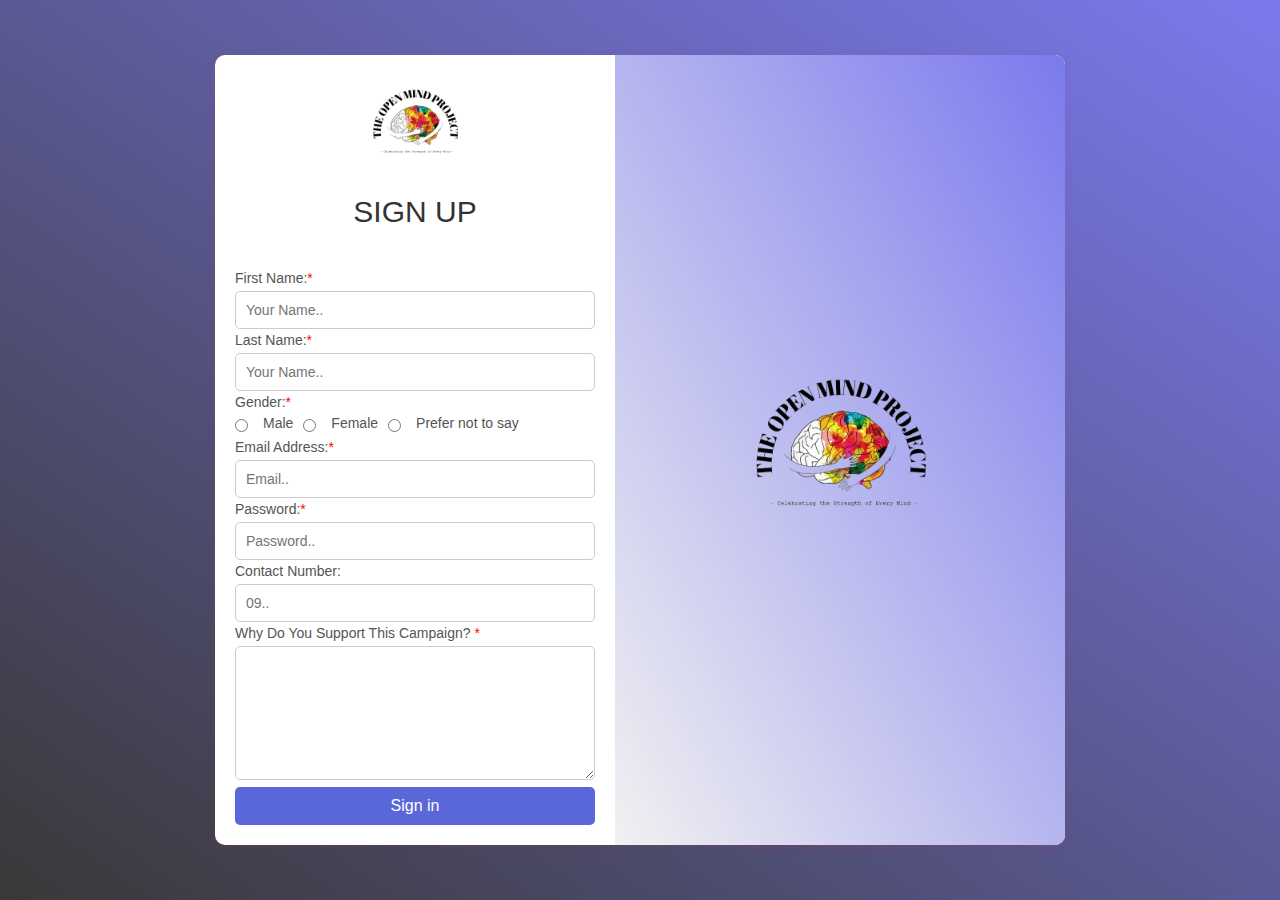
<file: index.html>
<!DOCTYPE html>
<html lang="en">
<head>
    <meta charset="UTF-8">
    <meta name="viewport" content="width=device-width, initial-scale=1.0">
    <title>Sign-Up Page</title>
    <link rel="stylesheet" href="style.css">
</head>
<body>
    <div class="container">
        <form id="login">
            <div class="signup">    
                <img src="images/logo.png" alt="nice">
                <legend id="title">SIGN UP</legend>
                <br>
                
                <div class="input-group">
                    <label for="username">First Name:<span class="required"></span></label>
                    <input type="text" id="username" name="username" onblur="usernameb()" placeholder="Your Name.." required>
                </div>

                <div class="input-group">
                    <label for="username2">Last Name:<span class="required"></span></label>
                    <input type="text" id="username2" name="username2" onblur="userName()" placeholder="Your Name.." required>
                </div>

                <div class="input-group">
                    <label>Gender:<span class="required"></span></label>
                    <div class="gender-options">
                        <input type="radio" id="gender1" name="gender" value="male" onblur="gendr()" required>
                        <label for="gender1">Male</label>
                        
                        <input type="radio" id="gender2" name="gender" value="female" onblur="gendr()" required>
                        <label for="gender2">Female</label>
                        
                        <input type="radio" id="gender3" name="gender" value="prefer_not_to_say" onblur="gendr()" required>
                        <label for="gender3">Prefer not to say</label>
                    </div>
                </div>
                
                <div class="input-group">
                    <label for="email">Email Address:<span class="required"></span></label>
                    <input type="email" id="email" name="email" onblur="emailb()" placeholder="Email.." required>
                </div>
                
                <div class="input-group">
                    <label for="password">Password:<span class="required"></span></label>
                    <input type="password" id="password" name="password" onblur="pword()" placeholder="Password.." required>
                </div>
                
                <div class="input-group">
                    <label for="contactnn">Contact Number:</label>
                    <input type="text" id="contactnn" name="contactnn" onblur="contactn()" placeholder="09..">
                </div>
                
                <div class="input-group">
                    <label for="interest">Why Do You Support This Campaign? <span class="required"></span></label>
                    <textarea name="interest" id="interest" cols="70" rows="7" onblur="comments()" required></textarea>
                </div>
                
                <div class="input-group">
                    <input type="submit" value="Sign in" id="end">
                </div>
            </div>
        </form>
        
        <div class="box">
            <img src="images/logo.png" alt="">
        </div>
    </div>
    
    <script>
        function usernameb() {
            var x = document.getElementById("username").value;
            if (x == "") {
                document.getElementById("username").style.borderColor = "red";
            } else {
                document.getElementById("username").style.borderColor = "green";
            }
        }
        function userName() {
            var x = document.getElementById("username2").value;
            if (x == "") {
                document.getElementById("username2").style.borderColor = "red";
            } else {
                document.getElementById("username2").style.borderColor = "green";
            }
        }
        function emailb() {
            var x = document.getElementById("email").value;
            if (x == "") {
                document.getElementById("email").style.borderColor = "red";
            } else {
                document.getElementById("email").style.borderColor = "green";
            }
        }
        function pword() {
            var x = document.getElementById("password").value;
            if (x == "") {
                document.getElementById("password").style.borderColor = "red";
            } else {
                document.getElementById("password").style.borderColor = "green";
            }
        }
        function adress() {
            var x = document.getElementById("HomeAddress").value;
            if (x == "") {
                document.getElementById("HomeAddress").style.borderColor = "red";
            } else {
                document.getElementById("HomeAddress").style.borderColor = "green";
            }
        }
        function comments() {
            var x = document.getElementById("interest").value;
            if (x == "") {
                document.getElementById("interest").style.borderColor = "red";
            } else {
                document.getElementById("interest").style.borderColor = "green";
            }
        }
        function gendr() {
            var genderOptions = document.querySelectorAll('input[name="gender"]');
            var selected = Array.from(genderOptions).some(option => option.checked);
            genderOptions.forEach(option => {
                option.style.borderColor = selected ? "green" : "red";
            });
        }
        function contactn() {
            var x = document.getElementById("contactnn").value;
            if (x == "") {
                document.getElementById("contactnn").style.borderColor = "red";
            } else {
                document.getElementById("contactnn").style.borderColor = "green";
            }
        }
        
        document.getElementById("login").addEventListener("submit", function(event) {
            event.preventDefault();
            var firstName = document.getElementById("username").value;
            var lastName = document.getElementById("username2").value;
            var sex = document.querySelector('input[name="gender"]:checked').value;
            var email = document.getElementById("email").value;
            var contactn = document.getElementById("contactnn").value;
            var supportReason = document.getElementById("interest").value;

            localStorage.setItem("firstName", firstName);
            localStorage.setItem("lastName", lastName);
            localStorage.setItem("sex", sex);
            localStorage.setItem("email", email);
            localStorage.setItem("contactn", contactn);
            localStorage.setItem("supportReason", supportReason);

            window.location.href = "profile.html";
        });
    </script>
</body>
</html>
</file>
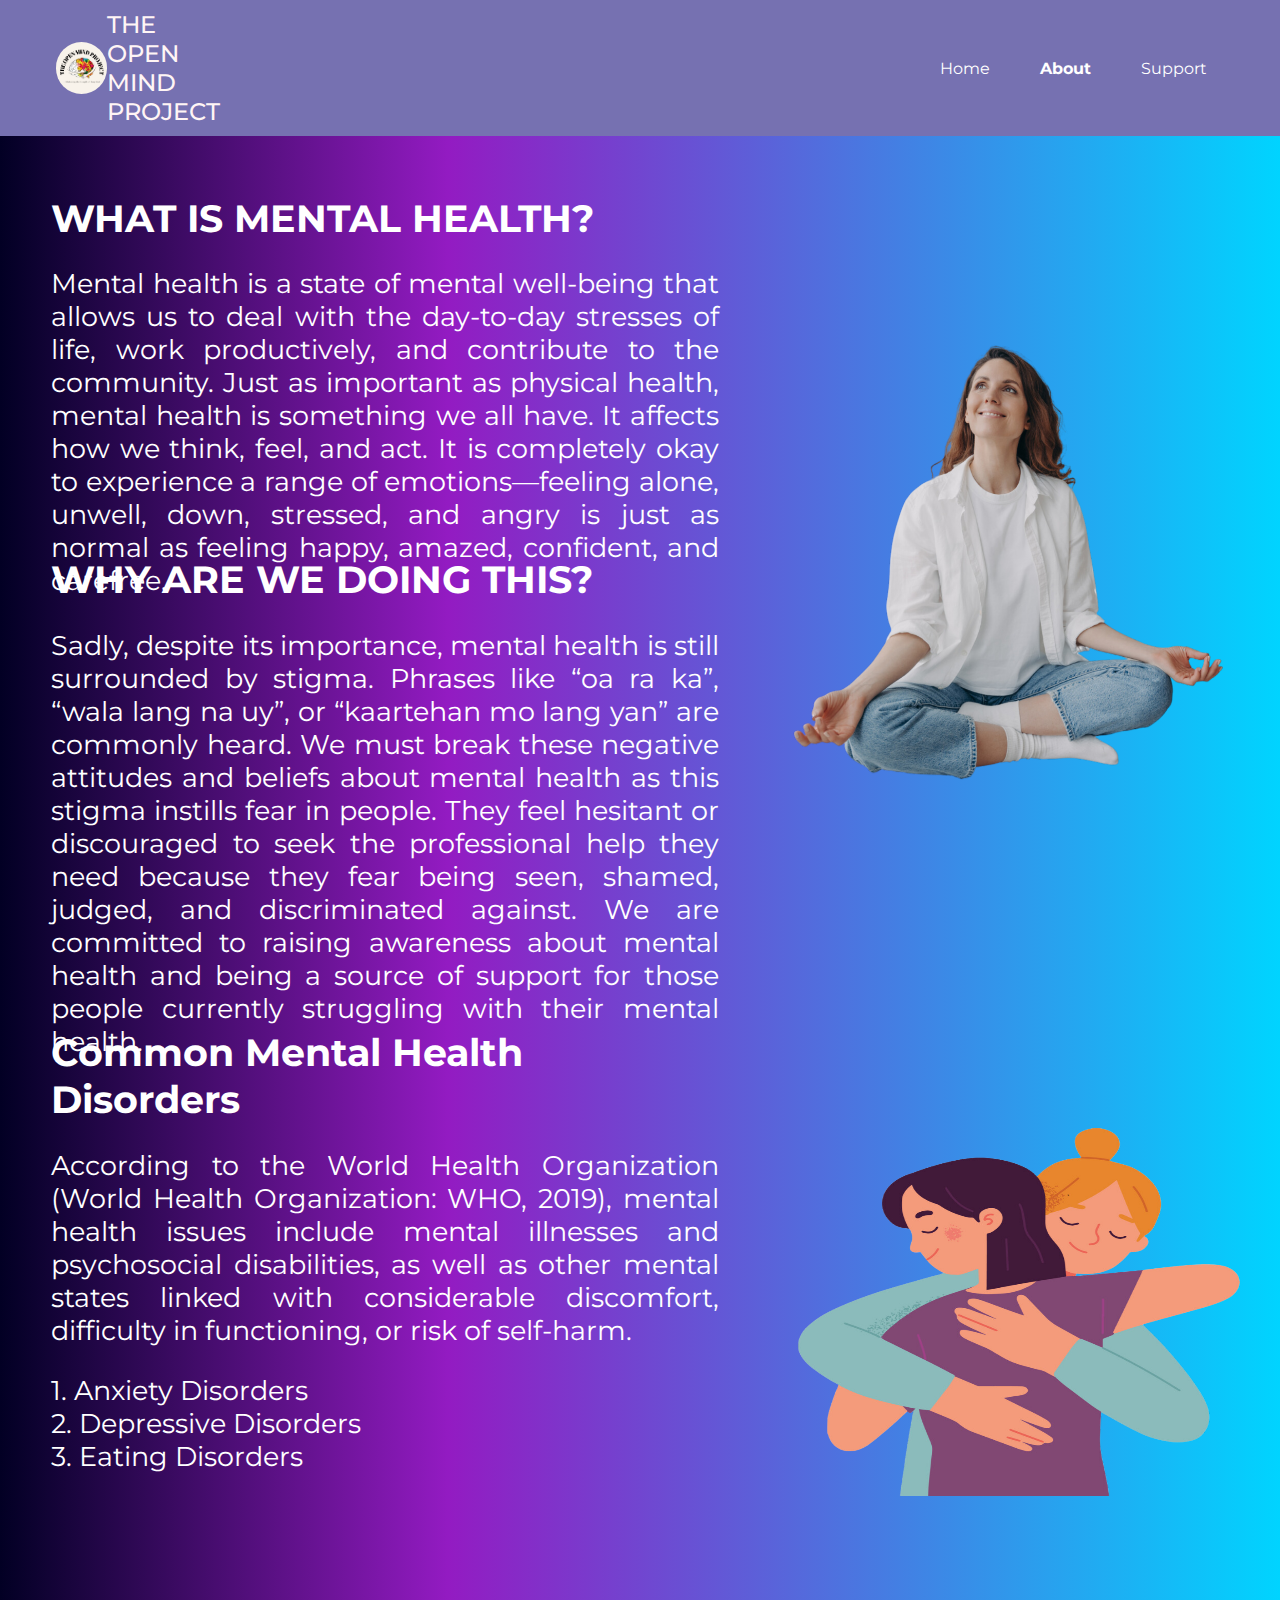
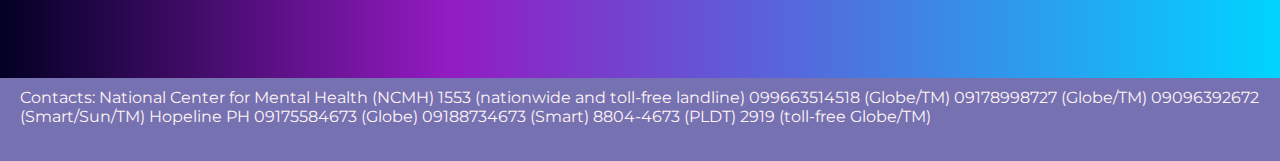
<file: about.html>
<!DOCTYPE html>
<html lang="en">
<head>
    <meta charset="UTF-8">
    <meta name="viewport" content="width=device-width, initial-scale=1.0">
    <title>The Open Mind Project</title>
    <link rel="stylesheet" href="styles.css">
</head>
<body>
    <header>
        <img src="images/Group 6 - LOGO (1).png" alt="">
        <div class="logo">THE OPEN MIND PROJECT</div>
        <nav>
            <ul>
                <li><a href="home.html">Home</a></li>
                <li><a href="about.html"><b>About</b></a></li>
                <li><a href="messages.html">Support</a></li>

            </ul>
        </nav>
    </header>
    <div class="main2">
        <div id="c1">
            <h1>WHAT IS MENTAL HEALTH?</h1>
            <p>Mental health is a state of mental well-being that allows us to deal with the day-to-day stresses of life, work productively, and contribute to the community. Just as important as physical health, mental health is something we all have. It affects how we think, feel, and act. It is completely okay to experience a range of emotions—feeling alone, unwell, down, stressed, and angry is just as normal as feeling happy, amazed, confident, and carefree.</p>
            <img src="images/babae.png" height="450px" width="450px">
        </div>
        <div id="c2">
            <h1>WHY ARE WE DOING THIS?</h1>
            <p>Sadly, despite its importance, mental health is still surrounded by stigma. Phrases like “oa ra ka”, “wala lang na uy”, or “kaartehan mo lang yan” are commonly heard. We must break these negative attitudes and beliefs about mental health as this stigma instills fear in people. They feel hesitant or discouraged to seek the professional help they need because they fear being seen, shamed, judged, and discriminated against. We are committed to raising awareness about mental health and being a source of support for those people currently struggling with their mental health.</p>
            <img src="images/hug.png" height="480px" width="480px">
        </div>     
        <div id="c3">
            <h1>Common Mental Health Disorders</h1>
            <p>According to the World Health Organization (World Health Organization: WHO, 2019), mental health issues include mental illnesses and psychosocial disabilities, as well as other mental states linked with considerable discomfort, difficulty in functioning, or risk of self-harm.</p>
            <p id="yes">
                1. Anxiety Disorders <br>
                2. Depressive Disorders <br>
                3. Eating Disorders</p>
        </div>
    </div>   
    <div id="footer">
        Contacts:
      National Center for Mental Health (NCMH) 

            1553 (nationwide and toll-free landline)
            099663514518 (Globe/TM) 
            09178998727 (Globe/TM) 
            09096392672 (Smart/Sun/TM) 
            
            Hopeline PH 
            09175584673 (Globe) 
            09188734673 (Smart) 
            8804-4673 (PLDT) 
            2919 (toll-free Globe/TM)
            
</div> 
</body>
</html>
</file>
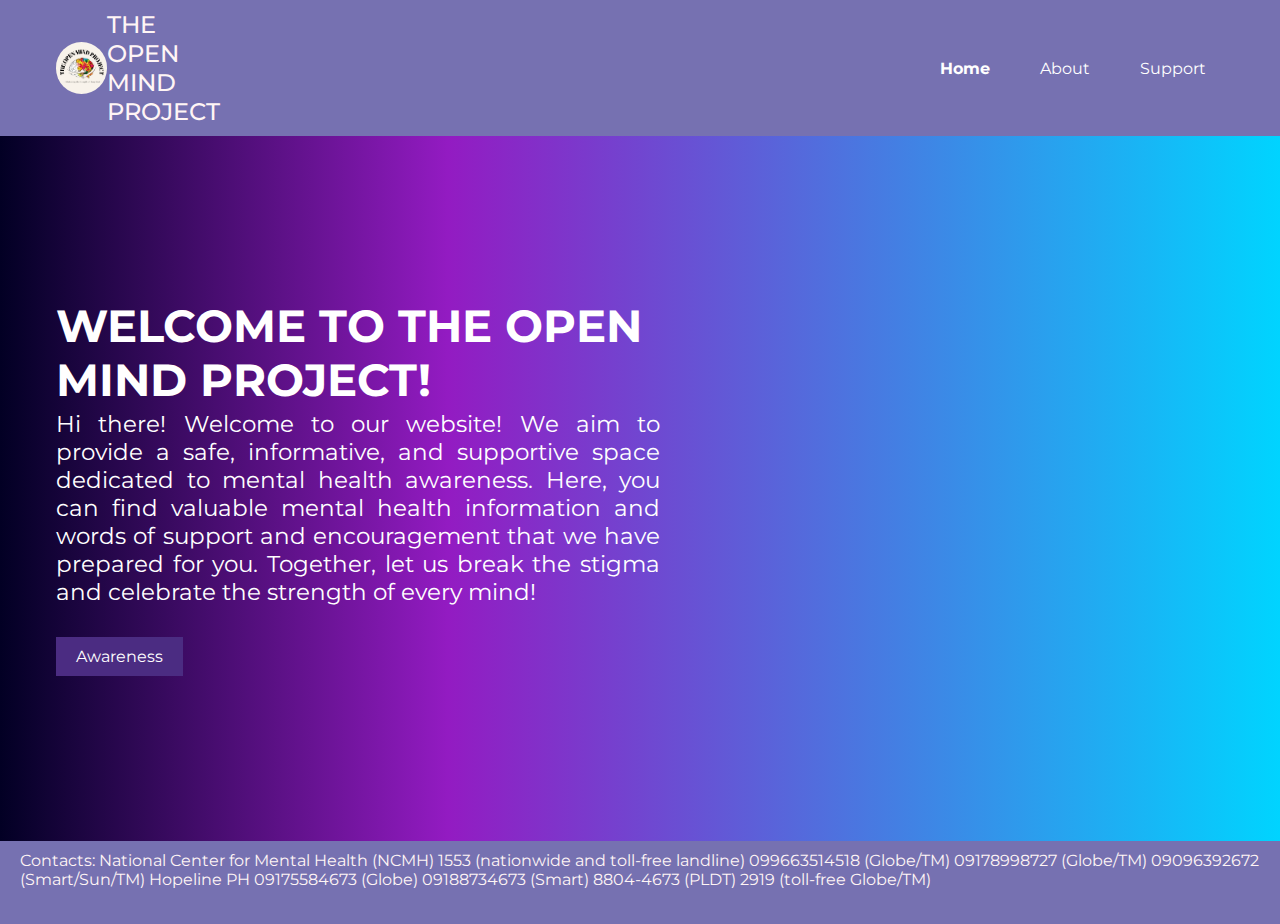
<file: home.html>
<!DOCTYPE html>
<html lang="en">
<head>
    <meta charset="UTF-8">
    <meta name="viewport" content="width=device-width, initial-scale=1.0">
    <title>The Open Mind Project</title>
    <link rel="stylesheet" href="styles.css">
</head>
<body>
    <header>
        <img src="images/Group 6 - LOGO (1).png" alt="">
        <div class="logo">THE OPEN MIND PROJECT</div>
        <nav>
            <ul>
                <li><a href="home.html"><b>Home</b></a></li>
                <li><a href="about.html">About</a></li>
                <li><a href="messages.html">Support</a></li>
            </ul>
        </nav>
    </header>
<div class="main1">
    <h1>WELCOME TO THE OPEN MIND PROJECT!</h1>
    
    <p>Hi there! Welcome to our website! We aim to provide a safe, informative, and supportive space dedicated to mental health awareness. Here, you can find valuable mental health information and words of support and encouragement that we have prepared for you. Together, let us break the stigma and celebrate the strength of every mind!</p><br>
    <a href="about.html" id="awareness">Awareness</a>
    
</div>
<div id="footer">
        Contacts:
      National Center for Mental Health (NCMH) 

            1553 (nationwide and toll-free landline)
            099663514518 (Globe/TM) 
            09178998727 (Globe/TM) 
            09096392672 (Smart/Sun/TM) 
            
            Hopeline PH 
            09175584673 (Globe) 
            09188734673 (Smart) 
            8804-4673 (PLDT) 
            2919 (toll-free Globe/TM)
            
</div>
</div>

</body>
</html>
</file>
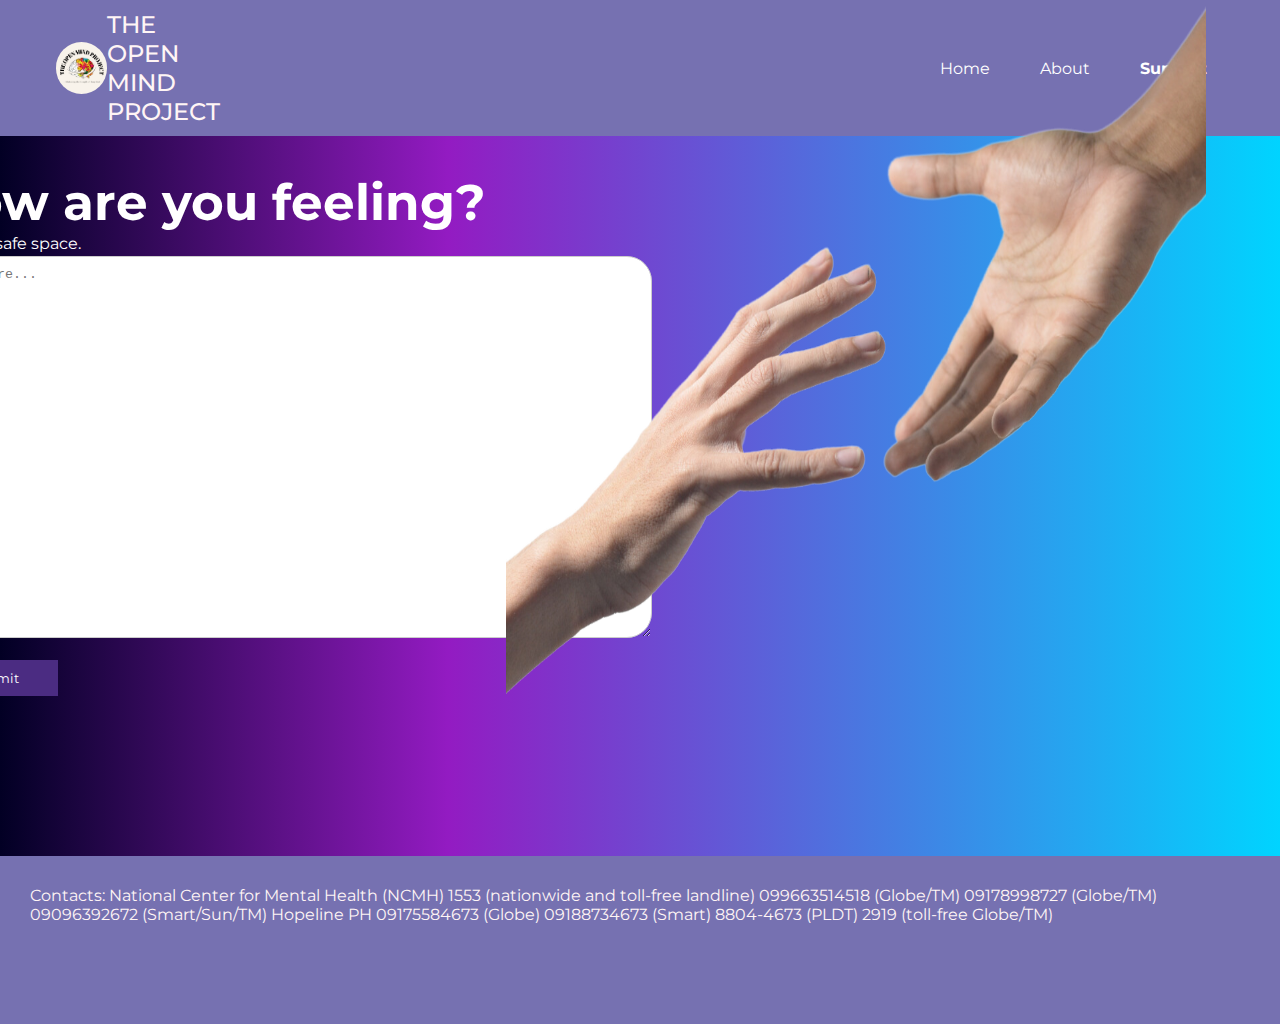
<file: messages.html>
<!DOCTYPE html>
<html lang="en">
<head>
    <meta charset="UTF-8">
    <meta name="viewport" content="width=device-width, initial-scale=1.0">
    <title>The Open Mind Project</title>
    <link rel="stylesheet" href="styles.css">
</head>
<body>
    <header>
        <img src="images/Group 6 - LOGO (1).png" alt="">
        <div class="logo">THE OPEN MIND PROJECT</div>
        <nav>
            <ul>
                <li><a href="home.html">Home</a></li>
                <li><a href="about.html">About</a></li>
                <li><a href="messages.html"><b>Support</b></a></li>
            </ul>
        </nav>
    </header>
    <main>
        <div class="form-container">
            <h1>How are you feeling?</h1>
            <p>This is a safe space.</p>
            <form onsubmit="return reply();">
                <label for="thoughts"></label></br>
                <textarea id="thoughts" name="thoughts" placeholder="Type here..." rows="7" column="100" required></textarea></br>
                <input type="submit" value="Submit" id="submit">
            </form>
            <div id="pic">
            <img src="images/kamot.png" width="700" height="720">
                </div>
        </div>
    </main>
    <div id="foot">
        Contacts:
      National Center for Mental Health (NCMH) 

            1553 (nationwide and toll-free landline)
            099663514518 (Globe/TM) 
            09178998727 (Globe/TM) 
            09096392672 (Smart/Sun/TM) 
            
            Hopeline PH 
            09175584673 (Globe) 
            09188734673 (Smart) 
            8804-4673 (PLDT) 
            2919 (toll-free Globe/TM)
            
</div>
    <script>
       function reply(){
            const messages = [
                "There's more joy and more life for you to experience. Don't give up, please. It is going to be okay.",
                "We're proud of you for making it through your hardest days! It might not be easy, but we will always get through it. Sending virtual hugs ⊂⁠(⁠•⁠‿⁠•⁠⊂⁠ ⁠)⁠*⁠.⁠✧",
                "Ohmy I like ur smile!! Please do it more often and never underestimate the power your smile holds as it could be the sunshine that someone needs on a cloudy day. (⁠◍⁠•⁠ᴗ⁠•⁠◍⁠)",
                "Remember that there is always rainbows and sunshine after the rain. So, no matter how tough today may seem, we're proud of you for surviving, and tomorrow is definitely going to be a better day. :D",
                "Remember, it's okay to have difficult days, and you don't have to go through them alone. You are cared for deeply, and I'm here for you whenever you need to talk or just have someone listen. Take it one step at a time, and know that brighter days are ahead. I believe in YOU! <33",
                "Just wanted to remind you how amazing you are! Your strength and positivity are truly inspiring. Keep shining bright—better days are just around the corner.",
                "I just wanted to remind you that you are capable of amazing things. Don't let today's worries dim your bright future. You are stronger than you know.",
                "I hope this message brightens your day a bit. Remember, even on tough days, your strength and kindness make a big difference. Keep your head up and know that better times are ahead.",
                "Take a deep breath and let go of any worries or fears that may be weighing you down. You are doing the best you can, and that is something to be proud of.",
                "Keep going, even when it feels tough. You are stronger than you think, and you will get through this. And when you do, you'll emerge even stronger, wiser, and more resilient. Be gentle with yourself, and remember that it's okay to make mistakes. You are human, and that's what makes you beautiful.",
                "Life can be unpredictable and chaotic at times, but you are strong and capable of handling whatever comes your way. You are resilient, and you have the power to rise above anything that life throws your way."
            ];

            const randomIndex = Math.floor(Math.random() * messages.length);
            window.alert(messages[randomIndex]);
            return false; 
        }
</script>
</body>
</html>
</file>
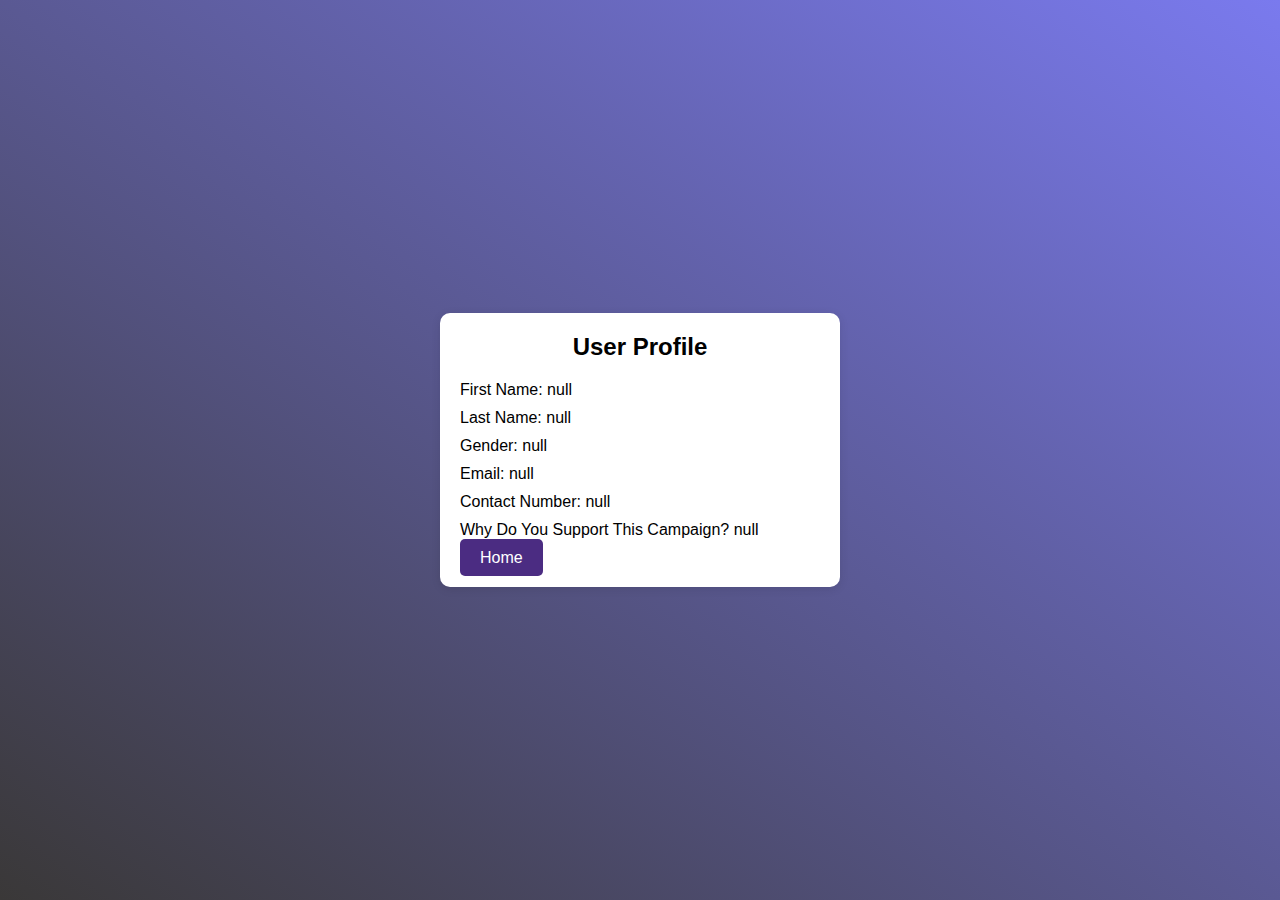
<file: profile.html>
<!DOCTYPE html>
<html lang="en">
<head>
    <meta charset="UTF-8">
    <meta name="viewport" content="width=device-width, initial-scale=1.0">
    <title>User Profile</title>
    <link rel="stylesheet" href="style.css">
   
</head>
<body>

  <div class="profile-container">
    <h2>User Profile</h2>
    <p id="profile-firstname"></p>
    <p id="profile-lastname"></p>
    <p id="profile-gender"></p>
    <p id="profile-email"></p>
    <p id="profile-contact"></p>
    <p id="profile-interest"></p>
    <a href="home.html" id="home">Home</a>
</div>

<script>
    // Retrieve data from local storage
    var firstName = localStorage.getItem("firstName");
    var lastName = localStorage.getItem("lastName");
    var gender = localStorage.getItem("sex");
    var email = localStorage.getItem("email");
    var contactn = localStorage.getItem("contactn");
    var supportReason = localStorage.getItem("supportReason");

    // Display the data
    document.getElementById('profile-firstname').textContent = "First Name: " + firstName;
    document.getElementById('profile-lastname').textContent = "Last Name: " + lastName;
    document.getElementById('profile-gender').textContent = "Gender: " + gender;
    document.getElementById('profile-email').textContent = "Email: " + email;
    document.getElementById('profile-contact').textContent = "Contact Number: " + contactn;
    document.getElementById('profile-interest').textContent = "Why Do You Support This Campaign? " + supportReason;
</script>

</body>
</html>
</file>
<file: style.css>
* {
    margin: 0;
    padding: 0;
    box-sizing: border-box;
  }
  .required::after {
    content: "*";
    color: red;
  }
  body {
    font-family: 'Roboto', sans-serif;
    background: #f0f2f5;
    display: flex;
    justify-content: center;
    align-items: center;
    height: 100vh;
    background-image: linear-gradient(to bottom left, rgb(122, 122, 238), rgb(58, 56, 56));
  }
  .container {
    display: flex;
  
    background: #ffffff;
    border-radius: 10px;
    box-shadow: 0 2px 10px rgba(255, 49, 49, 0.1);
    overflow: hidden;
  }
  .signup {
    padding: 20px;
    width: 400px;
    
  }
  .signup img {
    display: block;
    margin: 0 auto 20px;
    width: 100px;
    height: auto;
  }
  legend {
    text-align: center;
    font-size: 30px;
    color: #333;
    margin-bottom: 20px;
  }
  .input-group {
    margin-top: 3px;
  
  }
  label {
    display: block;
    font-size: 14px;
    color: #555;
    margin-bottom: 5px;
  }
  input[type="text"], input[type="password"], input[type="email"], textarea {
    width: 100%;
    padding: 10px;
    border: 1px solid #ccc;
    border-radius: 5px;
    font-size: 14px;
  }
  input[type="text"]:focus, input[type="password"]:focus, input[type="email"]:focus, textarea:focus {
    border-color: #66afe9;
    outline: none;
  }
  .gender-options {
    display: flex;
    gap: 10px;
    align-items: center;
  }
  .gender-options input {
    margin-right: 5px;
  }
  input[type="submit"] {
    background-color: #5a67d8;
    color: #fff;
    padding: 10px;
    border: none;
    border-radius: 5px;
    width: 100%;
    font-size: 16px;
    cursor: pointer;
    transition: background-color 0.3s ease;
  }
  input[type="submit"]:hover {
    background-color: #434190;
  }
  .box {
    background-image: linear-gradient(to bottom left, rgb(122, 122, 238), rgb(241, 241, 241));
    display: flex;
    align-items: center;
    justify-content: center;
    padding: 20px;
    width: 50vh;
    
  }
  .box img {
    width: 200px;
    height: auto;
  }
  
  /*for profile*/
.profile-container {
    background: #ffffff;
    padding: 20px;
    border-radius: 10px;
    box-shadow: 0 2px 10px rgba(0, 0, 0, 0.1);
    width: 400px;
    
}
.profile-container h2 {
    text-align: center;
    margin-bottom: 20px;
    font-family: 'Roboto', sans-serif;
}
.profile-container p {
    margin: 10px 0;
    font-size: 16px;
    font-family: 'Roboto', sans-serif;
}
#home{
  background-color: #4b2c82;
    color: white;
    border: none;
    padding: 10px 20px;
    border-radius: 5px;
    cursor: pointer;
    text-decoration: none;
}
#home:hover {
  background-color: #3a2061;
}
</file>
<file: styles.css>
@import url('https://fonts.googleapis.com/css2?family=Montserrat:ital,wght@0,100..900;1,100..900&display=swap');
body {
    font-family: Arial, sans-serif;
    margin: 0;
    padding: 0;
    background: linear-gradient(90deg, rgba(2,0,36,1) 0%, rgba(147,27,194,1) 35%, rgba(0,212,255,1) 100%);
  }
  
  header {
    background-color: rgba(118, 113, 177, 255);
    color: rgb(255, 245, 245);
    padding: 10px 20px;
    display: flex;
    justify-content: space-between;
    align-items: center;
  }
  
  header .logo {
    font-size: 1.5em;
    font-weight: 500;
    margin-right: 80vh;
    font-family: Montserrat;

  }
  header img{
    width: 4vw;
    border-radius: 100px;
    margin-left: 4vh;
  }
  
  header nav ul {
    list-style: none;
    margin: 0;
    padding: 0;
    display: flex;
    gap: 50px;
    margin-right: 10vh;
  }
  
  header nav ul li a {
    color: white;
    text-decoration: none;
    font-family: Montserrat;
  }
  header nav ul li a:hover{
    color: white;
    font-weight: 1000;
    font-family: Montserrat;
    transition: 0.3s;
  }
  
  main {
    display: flex;
    justify-content: center;
    align-items: center;
    height: 80vh;
    
  }
  .form-container{
    position: relative;
    margin-right: 80vh;
    height: 70vh;
    
  }
  .form-container h1 {
    margin-bottom: 10px;
    font-size: 50px;
    color: white;
    font-family: Montserrat;
    margin-top: -1vh;
  }
  
  .form-container p {
    color: white;
    margin-bottom: 30px;
    font-family: Montserrat;
    margin-top: -1vh;
  }
  
  .form-container textarea {
    width: 100%;
    height: 40vh;
    padding: 10px;
    border-radius: 25px;
    border: 1px solid #ccc;
    margin-top: -5vh;
  }
  .main1{
    height: 50vh;
    width: 50vw;
    padding: 10px;
    margin: 10px;
    margin-top: 25vh;
    transition: 0.5s;
  }
  .main1 img{
    width: 30vw;
    margin-left: 125vh;
    
  }
   #submit {
    background-color: #4b2c82;
    color: white;
    font-family: Montserrat;
    border: none;
    padding: 10px 20px;
    cursor: pointer;
    margin-top: 2vh;
    width: 10vw;
  }
  
  #submit:hover {
    background-color: #3a2061;
    font-weight: 1000;
    font-size: 1.3vw;
    font-family: Montserrat;
    transition: 0.5s;
  }
  #awareness{
    background-color: #4b2c82;
    color: white;
    border: none;
    padding: 10px 20px;
    cursor: pointer;
    text-decoration: none;
    margin-left: 4vh;
    font-family: Montserrat;
  }
  #awareness:hover {
    background-color: #3a2061;
    font-weight: 1000;
    font-size: 1.3vw;
    font-family: Montserrat;
    transition: 0.5s;
  }
.main1 h1{
  font-family: Montserrat;
  font-weight: bold;
  font-size: 3.5vw;
  color: white;
  margin-left: 4vh;
  margin-top: -8vh;
}
.main1 p{
  font-family: Montserrat;
  font-weight: 400;
  font-size: 2.5vh;
  color: white;
  margin-left: 4vh;
  margin-top: -3vh;
  text-align: justify;
}
.main2{
  height: 168vh;
  width: 55vw;
  padding: 10px;
  margin: 5px;
  
}
#c1 h1{
  font-family: Montserrat;
  font-size: 3vw;
  padding-top: 2vh;
  margin-left: 4vh;
  color: white;
}
#c1 p{
  font-family: montserrat;
  color: white;
  font-weight: 400;
  font-size: 3vh;
  margin-left: 4vh;
  margin-top: 1vh;
  text-align: justify;
}
#c2 h1{
  font-family: Montserrat;
  font-size: 3vw;
  margin-top: -58vh;
  margin-left: 4vh;
  color: white;
}
#c2 p{
  font-family: Montserrat;
  font-weight: 400;
  font-size: 3vh;
  color: white;
  margin-left: 4vh;
  margin-top: 1vh;
  text-align: justify;
}
#c3 h1{
  font-family: Montserrat;
  font-size: 3vw;
  margin-top: -60vh;
  margin-left: 4vh;
  color: white;
}
#c3 p{
  font-family: Montserrat;
  font-weight: 400;
  font-size: 3vh;
  color: white;
  margin-left: 4vh;
  margin-top: 1vh;
  text-align: justify;
}
#footer{
  color:rgb(255,245,245);

  height: 7vh;
  background-size: 100%;
  background-color: rgba(118, 113, 177, 255);
    padding: 10px 20px;
    position: relative;
    justify-content: space-between;
    align-items: center;
    font-family: Montserrat;
}
#c1 img{
  position: relative;
  left: 60vw;
  top: -32vh;
}
#c2 img{
  position: relative;
  left: 60vw;
  top: -3vh;
}
#pic{
  position: relative;
  left: 45vw;
  top: -78vh;
}
#foot{
  color:rgb(255,245,245);
  height: 12vh;
  background-size: 100%;
  background-color: rgba(118, 113, 177, 255);
    padding: 30px;
    position: relative;
    justify-content: space-between;
    align-items: center;
    font-family: Montserrat;
}
</file>
